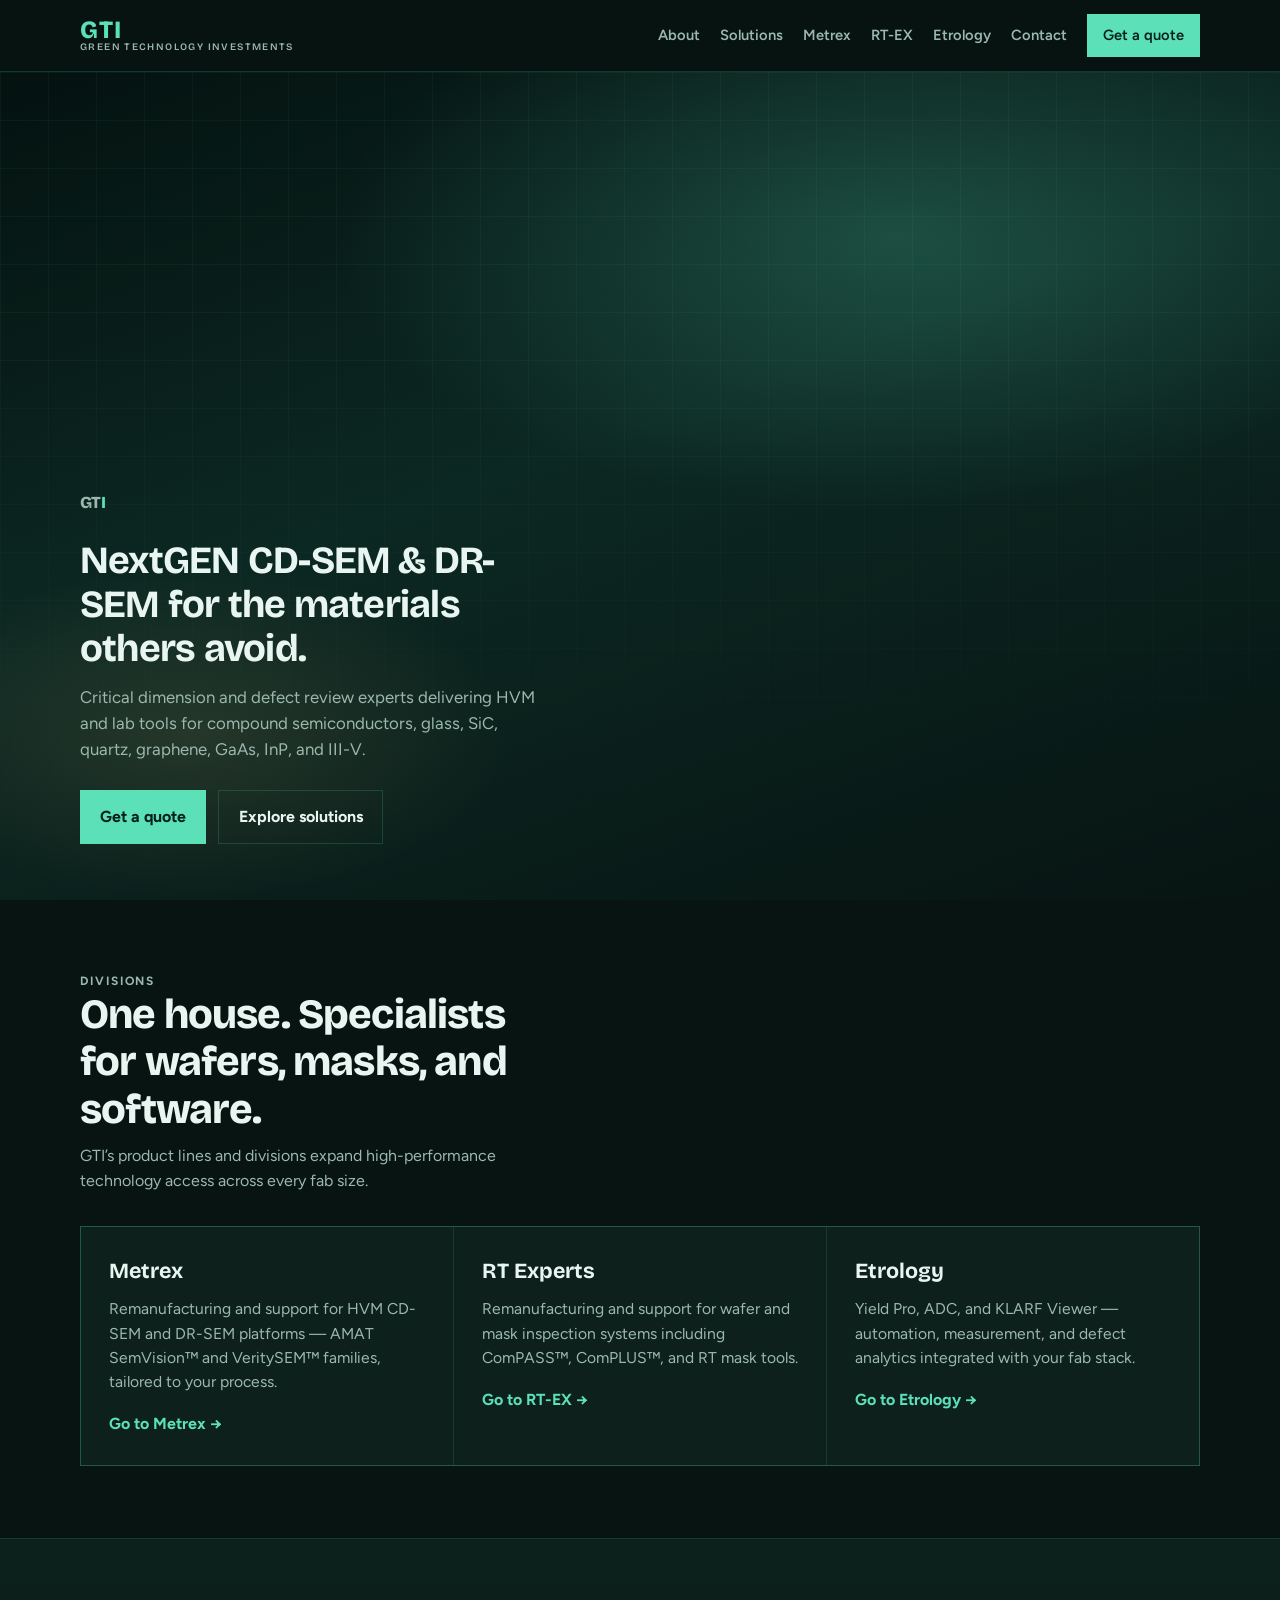
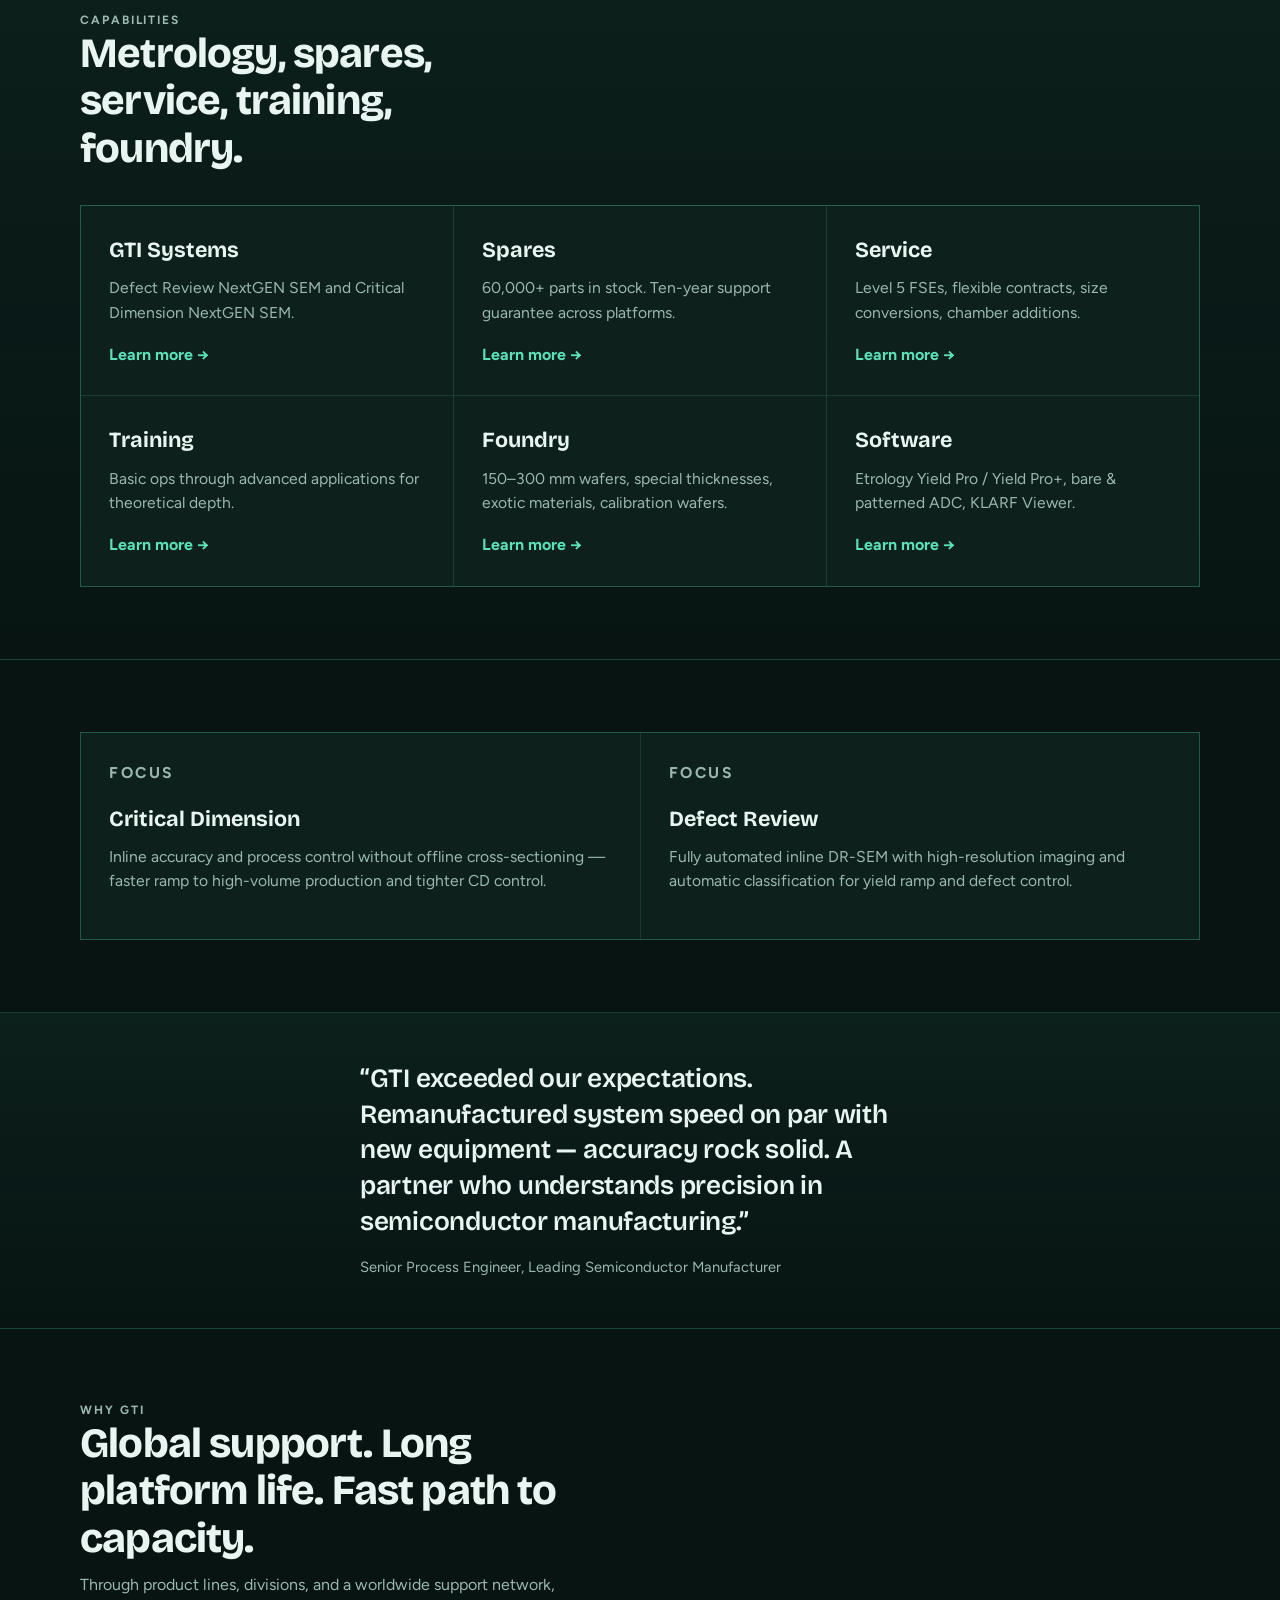
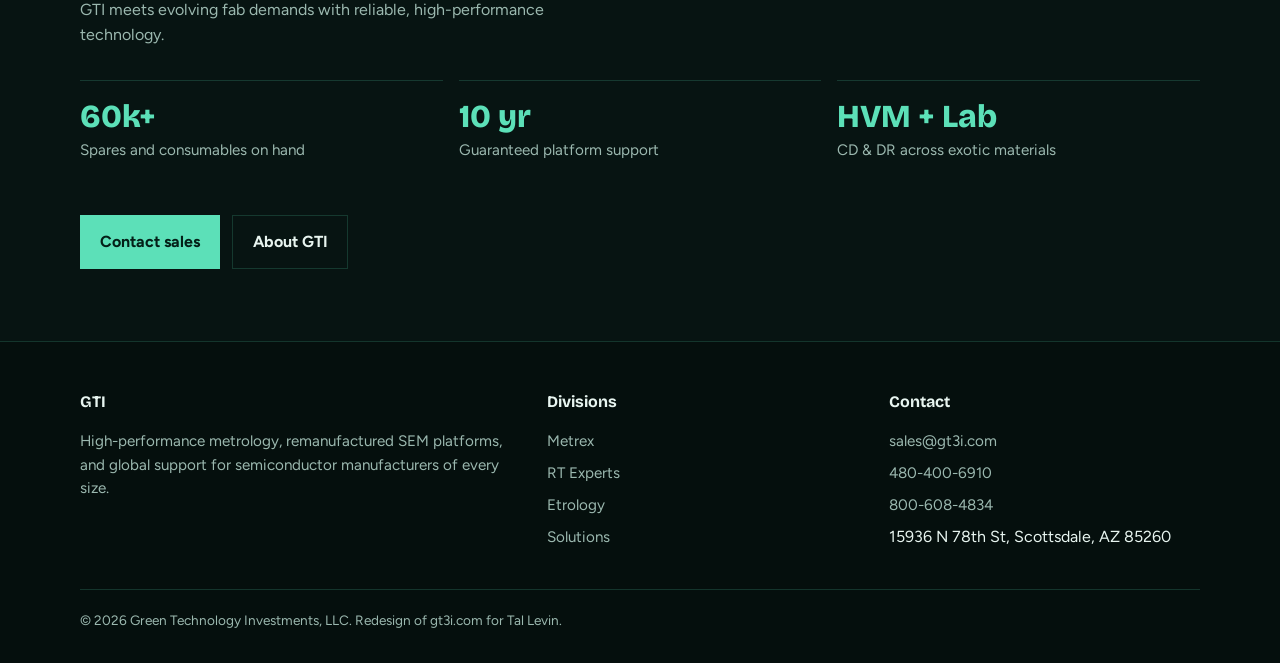
<file: index.html>
<!doctype html>
<html lang="en">
<head>
  <meta charset="UTF-8" />
  <meta name="viewport" content="width=device-width, initial-scale=1.0" />
  <meta name="description" content="GTI — Green Technology Investments. NextGEN CD-SEM & DR-SEM metrology, remanufacturing, spares, and service." />
  <link rel="icon" type="image/svg+xml" href="assets/favicon.svg" />
  <link rel="preconnect" href="https://fonts.googleapis.com" />
  <link rel="preconnect" href="https://fonts.gstatic.com" crossorigin />
  <link href="https://fonts.googleapis.com/css2?family=Bricolage+Grotesque:opsz,wght@12..96,500;12..96,700;12..96,800&family=Figtree:wght@400;500;600;700&display=swap" rel="stylesheet" />
  <link rel="stylesheet" href="assets/site.css" />
  <title>GTI | Advanced Semiconductor Metrology</title>
</head>
<body>
  <div class="site-shell">
    <header class="nav" id="site-nav"></header>
    <div class="mobile-panel" id="mobile-panel"></div>
    <main class="site-main">
      <section class="hero">
        <div class="hero-media" aria-hidden="true"></div>
        <div class="hero-content">
          <p class="hero-brand">GT<span>I</span></p>
          <h1>NextGEN CD-SEM &amp; DR-SEM for the materials others avoid.</h1>
          <p>Critical dimension and defect review experts delivering HVM and lab tools for compound semiconductors, glass, SiC, quartz, graphene, GaAs, InP, and III-V.</p>
          <div class="cta-row">
            <a class="btn btn-primary" href="quote.html">Get a quote</a>
            <a class="btn btn-ghost" href="solutions.html">Explore solutions</a>
          </div>
        </div>
      </section>

      <section class="section">
        <div class="container">
          <div class="section-head">
            <p class="eyebrow">Divisions</p>
            <h2>One house. Specialists for wafers, masks, and software.</h2>
            <p>GTI’s product lines and divisions expand high-performance technology access across every fab size.</p>
          </div>
          <div class="split-3">
            <article class="panel">
              <h3>Metrex</h3>
              <p>Remanufacturing and support for HVM CD-SEM and DR-SEM platforms — AMAT SemVision™ and VeritySEM™ families, tailored to your process.</p>
              <a class="panel-link" href="metrex.html">Go to Metrex →</a>
            </article>
            <article class="panel">
              <h3>RT Experts</h3>
              <p>Remanufacturing and support for wafer and mask inspection systems including ComPASS™, ComPLUS™, and RT mask tools.</p>
              <a class="panel-link" href="rtex.html">Go to RT-EX →</a>
            </article>
            <article class="panel">
              <h3>Etrology</h3>
              <p>Yield Pro, ADC, and KLARF Viewer — automation, measurement, and defect analytics integrated with your fab stack.</p>
              <a class="panel-link" href="etrology.html">Go to Etrology →</a>
            </article>
          </div>
        </div>
      </section>

      <section class="section band">
        <div class="container">
          <div class="section-head">
            <p class="eyebrow">Capabilities</p>
            <h2>Metrology, spares, service, training, foundry.</h2>
          </div>
          <div class="solutions-grid">
            <article class="panel"><h3>GTI Systems</h3><p>Defect Review NextGEN SEM and Critical Dimension NextGEN SEM.</p><a class="panel-link" href="solutions.html">Learn more →</a></article>
            <article class="panel"><h3>Spares</h3><p>60,000+ parts in stock. Ten-year support guarantee across platforms.</p><a class="panel-link" href="solutions.html">Learn more →</a></article>
            <article class="panel"><h3>Service</h3><p>Level 5 FSEs, flexible contracts, size conversions, chamber additions.</p><a class="panel-link" href="solutions.html">Learn more →</a></article>
            <article class="panel"><h3>Training</h3><p>Basic ops through advanced applications for theoretical depth.</p><a class="panel-link" href="solutions.html">Learn more →</a></article>
            <article class="panel"><h3>Foundry</h3><p>150–300 mm wafers, special thicknesses, exotic materials, calibration wafers.</p><a class="panel-link" href="solutions.html">Learn more →</a></article>
            <article class="panel"><h3>Software</h3><p>Etrology Yield Pro / Yield Pro+, bare &amp; patterned ADC, KLARF Viewer.</p><a class="panel-link" href="etrology.html">Learn more →</a></article>
          </div>
        </div>
      </section>

      <section class="section">
        <div class="container">
          <div class="split-2">
            <article class="panel">
              <p class="eyebrow">Focus</p>
              <h3>Critical Dimension</h3>
              <p>Inline accuracy and process control without offline cross-sectioning — faster ramp to high-volume production and tighter CD control.</p>
            </article>
            <article class="panel">
              <p class="eyebrow">Focus</p>
              <h3>Defect Review</h3>
              <p>Fully automated inline DR-SEM with high-resolution imaging and automatic classification for yield ramp and defect control.</p>
            </article>
          </div>
        </div>
      </section>

      <section class="section-tight band">
        <div class="container quote-block">
          <blockquote>“GTI exceeded our expectations. Remanufactured system speed on par with new equipment — accuracy rock solid. A partner who understands precision in semiconductor manufacturing.”</blockquote>
          <cite>Senior Process Engineer, Leading Semiconductor Manufacturer</cite>
        </div>
      </section>

      <section class="section">
        <div class="container">
          <div class="section-head">
            <p class="eyebrow">Why GTI</p>
            <h2>Global support. Long platform life. Fast path to capacity.</h2>
            <p>Through product lines, divisions, and a worldwide support network, GTI meets evolving fab demands with reliable, high-performance technology.</p>
          </div>
          <div class="stat-row">
            <div class="stat"><strong>60k+</strong><span>Spares and consumables on hand</span></div>
            <div class="stat"><strong>10 yr</strong><span>Guaranteed platform support</span></div>
            <div class="stat"><strong>HVM + Lab</strong><span>CD &amp; DR across exotic materials</span></div>
          </div>
          <div class="cta-row" style="margin-top:2rem">
            <a class="btn btn-primary" href="contact.html">Contact sales</a>
            <a class="btn btn-ghost" href="about.html">About GTI</a>
          </div>
        </div>
      </section>
    </main>
    <footer class="footer" id="site-footer"></footer>
  </div>
  <script src="assets/site.js"></script>
</body>
</html>
</file>
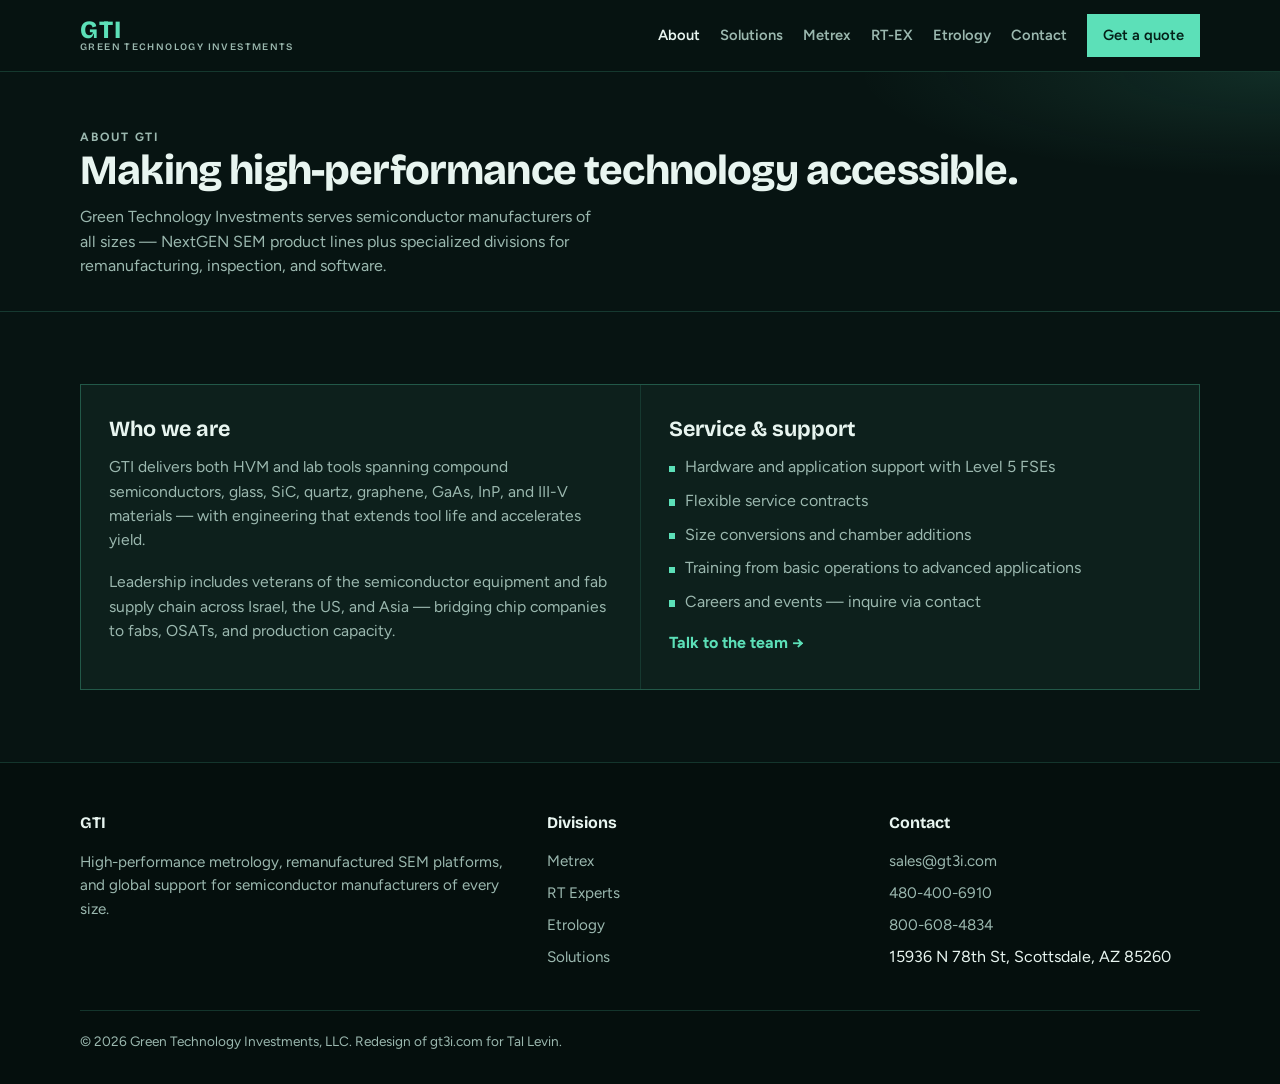
<file: about.html>
<!doctype html>
<html lang="en">
<head>
  <meta charset="UTF-8" />
  <meta name="viewport" content="width=device-width, initial-scale=1.0" />
  <meta name="description" content="GTI — Green Technology Investments. NextGEN CD-SEM & DR-SEM metrology, remanufacturing, spares, and service." />
  <link rel="icon" type="image/svg+xml" href="assets/favicon.svg" />
  <link rel="preconnect" href="https://fonts.googleapis.com" />
  <link rel="preconnect" href="https://fonts.gstatic.com" crossorigin />
  <link href="https://fonts.googleapis.com/css2?family=Bricolage+Grotesque:opsz,wght@12..96,500;12..96,700;12..96,800&family=Figtree:wght@400;500;600;700&display=swap" rel="stylesheet" />
  <link rel="stylesheet" href="assets/site.css" />
  <title>About GTI | Green Technology Investments</title>
</head>
<body>
  <div class="site-shell">
    <header class="nav" id="site-nav"></header>
    <div class="mobile-panel" id="mobile-panel"></div>
    <main class="site-main">
      <header class="page-hero">
        <div class="container">
          <p class="eyebrow">About GTI</p>
          <h1>Making high-performance technology accessible.</h1>
          <p>Green Technology Investments serves semiconductor manufacturers of all sizes — NextGEN SEM product lines plus specialized divisions for remanufacturing, inspection, and software.</p>
        </div>
      </header>
      <section class="section">
        <div class="container split-2">
          <article class="panel">
            <h3>Who we are</h3>
            <p>GTI delivers both HVM and lab tools spanning compound semiconductors, glass, SiC, quartz, graphene, GaAs, InP, and III-V materials — with engineering that extends tool life and accelerates yield.</p>
            <p>Leadership includes veterans of the semiconductor equipment and fab supply chain across Israel, the US, and Asia — bridging chip companies to fabs, OSATs, and production capacity.</p>
          </article>
          <article class="panel">
            <h3>Service &amp; support</h3>
            <ul class="list-clean">
              <li>Hardware and application support with Level 5 FSEs</li>
              <li>Flexible service contracts</li>
              <li>Size conversions and chamber additions</li>
              <li>Training from basic operations to advanced applications</li>
              <li>Careers and events — inquire via contact</li>
            </ul>
            <a class="panel-link" href="contact.html" style="display:inline-block;margin-top:1rem">Talk to the team →</a>
          </article>
        </div>
      </section>
    </main>
    <footer class="footer" id="site-footer"></footer>
  </div>
  <script src="assets/site.js"></script>
</body>
</html>
</file>
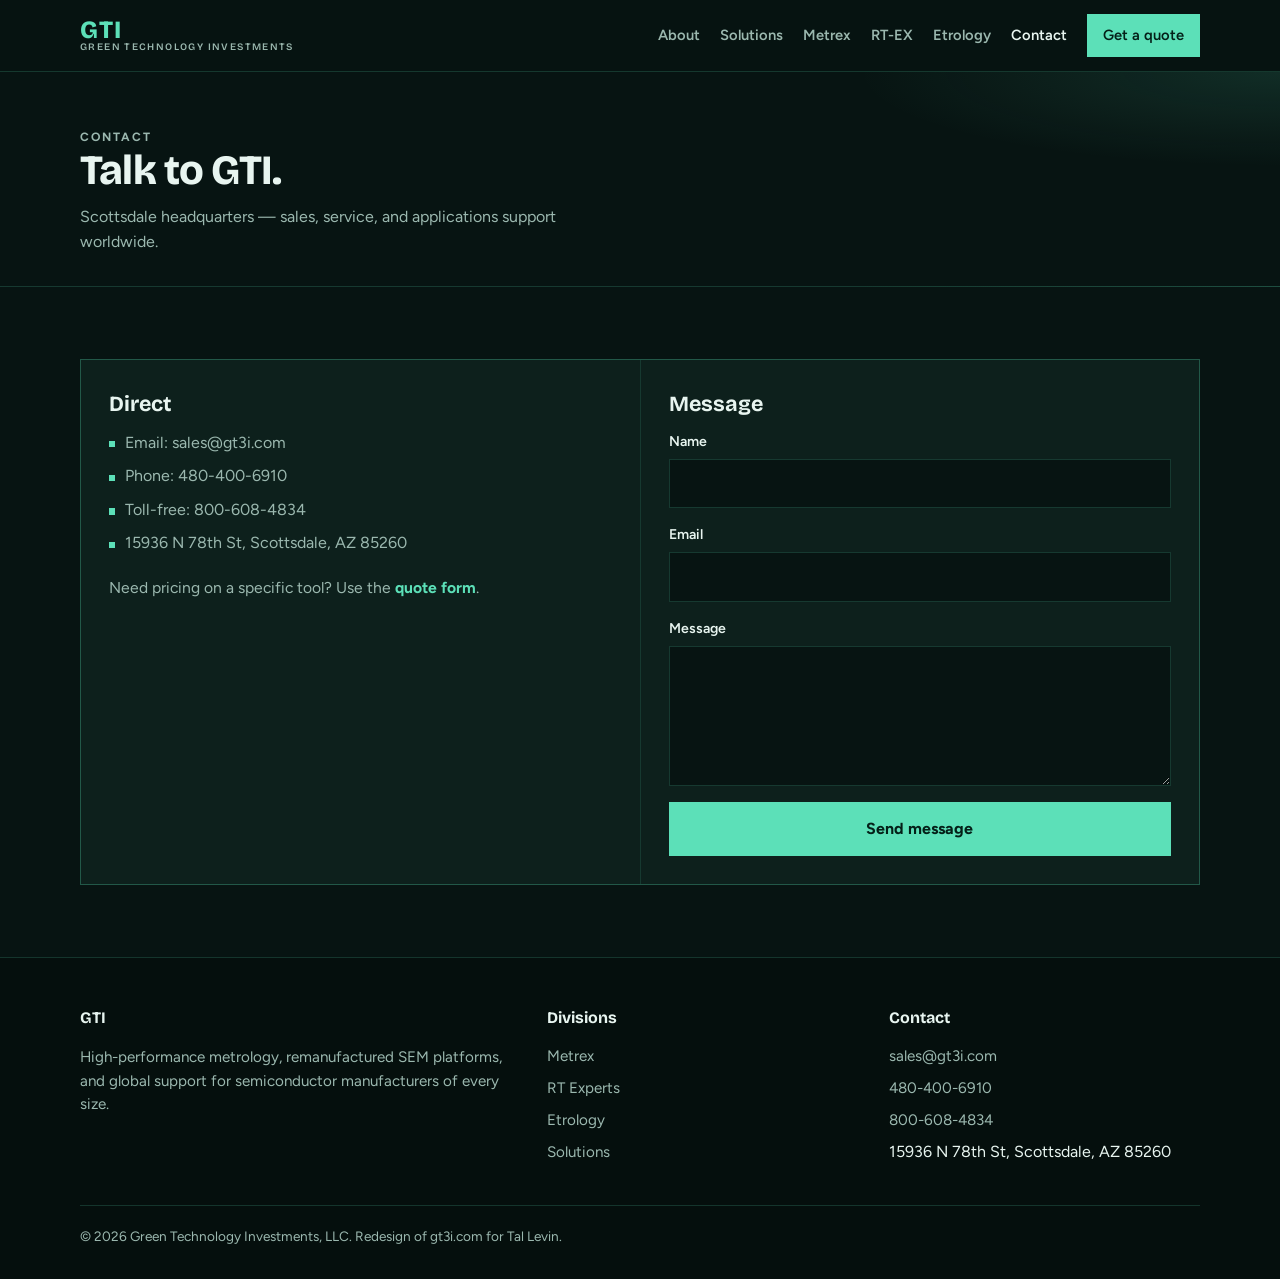
<file: contact.html>
<!doctype html>
<html lang="en">
<head>
  <meta charset="UTF-8" />
  <meta name="viewport" content="width=device-width, initial-scale=1.0" />
  <meta name="description" content="GTI — Green Technology Investments. NextGEN CD-SEM & DR-SEM metrology, remanufacturing, spares, and service." />
  <link rel="icon" type="image/svg+xml" href="assets/favicon.svg" />
  <link rel="preconnect" href="https://fonts.googleapis.com" />
  <link rel="preconnect" href="https://fonts.gstatic.com" crossorigin />
  <link href="https://fonts.googleapis.com/css2?family=Bricolage+Grotesque:opsz,wght@12..96,500;12..96,700;12..96,800&family=Figtree:wght@400;500;600;700&display=swap" rel="stylesheet" />
  <link rel="stylesheet" href="assets/site.css" />
  <title>Contact | GTI</title>
</head>
<body>
  <div class="site-shell">
    <header class="nav" id="site-nav"></header>
    <div class="mobile-panel" id="mobile-panel"></div>
    <main class="site-main">
      <header class="page-hero">
        <div class="container">
          <p class="eyebrow">Contact</p>
          <h1>Talk to GTI.</h1>
          <p>Scottsdale headquarters — sales, service, and applications support worldwide.</p>
        </div>
      </header>
      <section class="section">
        <div class="container split-2">
          <article class="panel">
            <h3>Direct</h3>
            <ul class="list-clean">
              <li>Email: <a href="mailto:sales@gt3i.com">sales@gt3i.com</a></li>
              <li>Phone: <a href="tel:+14804006910">480-400-6910</a></li>
              <li>Toll-free: <a href="tel:+18006084834">800-608-4834</a></li>
              <li>15936 N 78th St, Scottsdale, AZ 85260</li>
            </ul>
            <p style="margin-top:1.25rem">Need pricing on a specific tool? Use the <a class="panel-link" href="quote.html">quote form</a>.</p>
          </article>
          <article class="panel">
            <h3>Message</h3>
            <form class="form" data-formsubmit data-subject="GTI website contact">
              <input type="hidden" name="_captcha" value="false" />
              <div data-status hidden></div>
              <label>Name<input name="name" required /></label>
              <label>Email<input name="email" type="email" required /></label>
              <label>Message<textarea name="message" required></textarea></label>
              <button class="btn btn-primary" type="submit">Send message</button>
            </form>
          </article>
        </div>
      </section>
    </main>
    <footer class="footer" id="site-footer"></footer>
  </div>
  <script src="assets/site.js"></script>
</body>
</html>
</file>
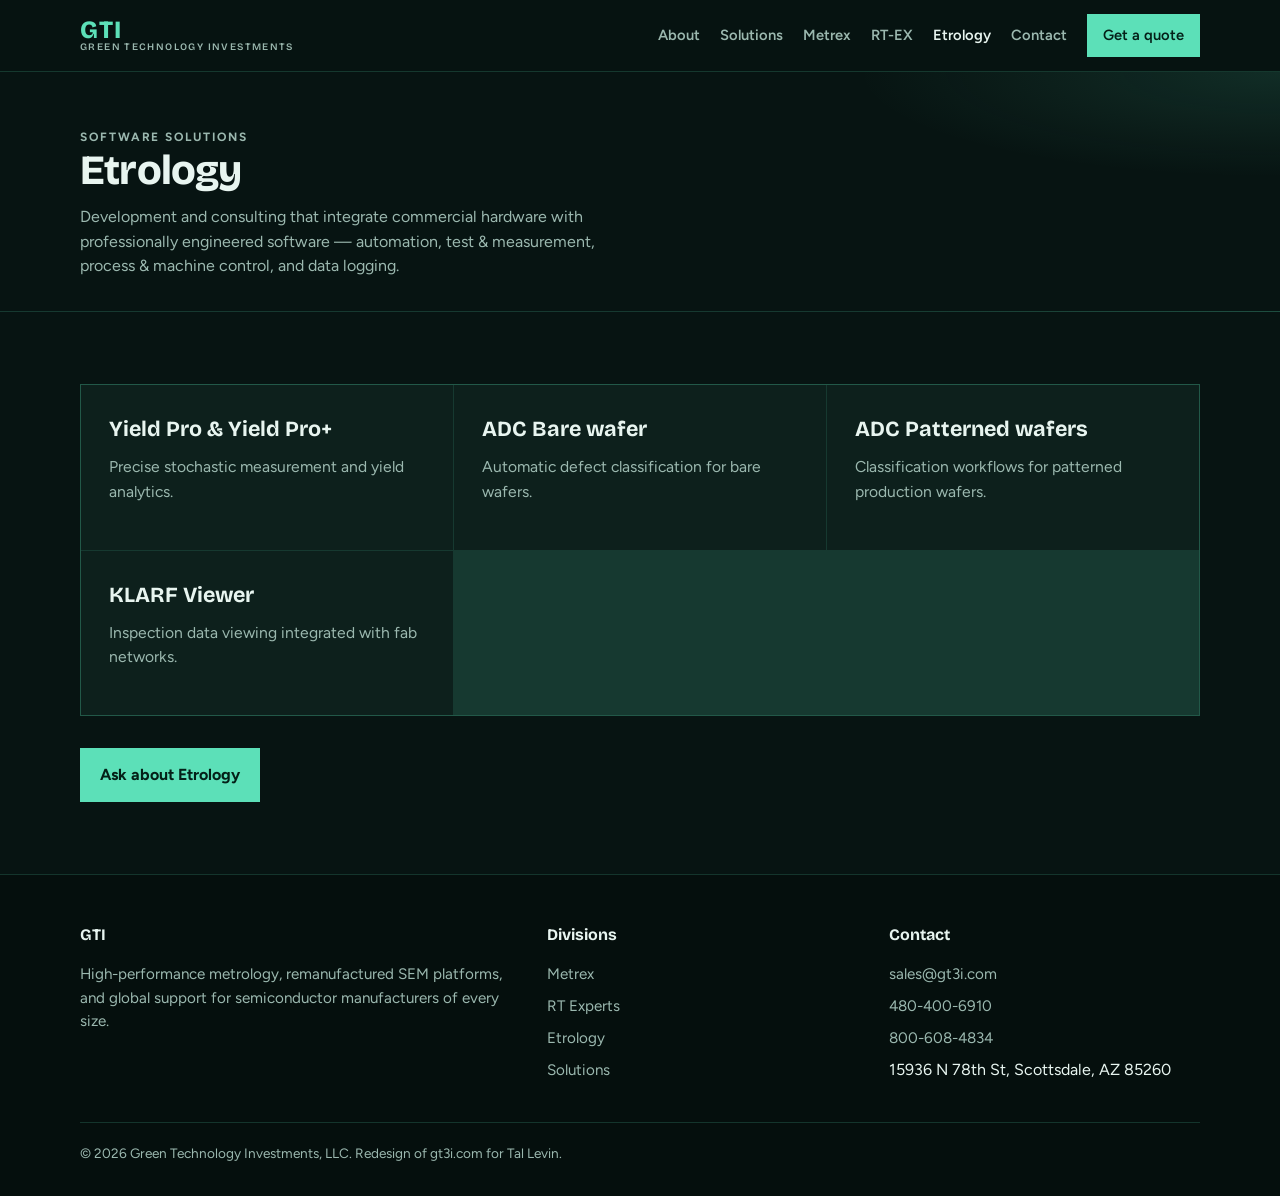
<file: etrology.html>
<!doctype html>
<html lang="en">
<head>
  <meta charset="UTF-8" />
  <meta name="viewport" content="width=device-width, initial-scale=1.0" />
  <meta name="description" content="GTI — Green Technology Investments. NextGEN CD-SEM & DR-SEM metrology, remanufacturing, spares, and service." />
  <link rel="icon" type="image/svg+xml" href="assets/favicon.svg" />
  <link rel="preconnect" href="https://fonts.googleapis.com" />
  <link rel="preconnect" href="https://fonts.gstatic.com" crossorigin />
  <link href="https://fonts.googleapis.com/css2?family=Bricolage+Grotesque:opsz,wght@12..96,500;12..96,700;12..96,800&family=Figtree:wght@400;500;600;700&display=swap" rel="stylesheet" />
  <link rel="stylesheet" href="assets/site.css" />
  <title>Etrology | GTI</title>
</head>
<body>
  <div class="site-shell">
    <header class="nav" id="site-nav"></header>
    <div class="mobile-panel" id="mobile-panel"></div>
    <main class="site-main">
      <header class="page-hero">
        <div class="container">
          <p class="eyebrow">Software Solutions</p>
          <h1>Etrology</h1>
          <p>Development and consulting that integrate commercial hardware with professionally engineered software — automation, test &amp; measurement, process &amp; machine control, and data logging.</p>
        </div>
      </header>
      <section class="section">
        <div class="container solutions-grid">
          <article class="panel"><h3>Yield Pro &amp; Yield Pro+</h3><p>Precise stochastic measurement and yield analytics.</p></article>
          <article class="panel"><h3>ADC Bare wafer</h3><p>Automatic defect classification for bare wafers.</p></article>
          <article class="panel"><h3>ADC Patterned wafers</h3><p>Classification workflows for patterned production wafers.</p></article>
          <article class="panel"><h3>KLARF Viewer</h3><p>Inspection data viewing integrated with fab networks.</p></article>
        </div>
        <div class="container" style="margin-top:2rem">
          <a class="btn btn-primary" href="quote.html">Ask about Etrology</a>
        </div>
      </section>
    </main>
    <footer class="footer" id="site-footer"></footer>
  </div>
  <script src="assets/site.js"></script>
</body>
</html>
</file>
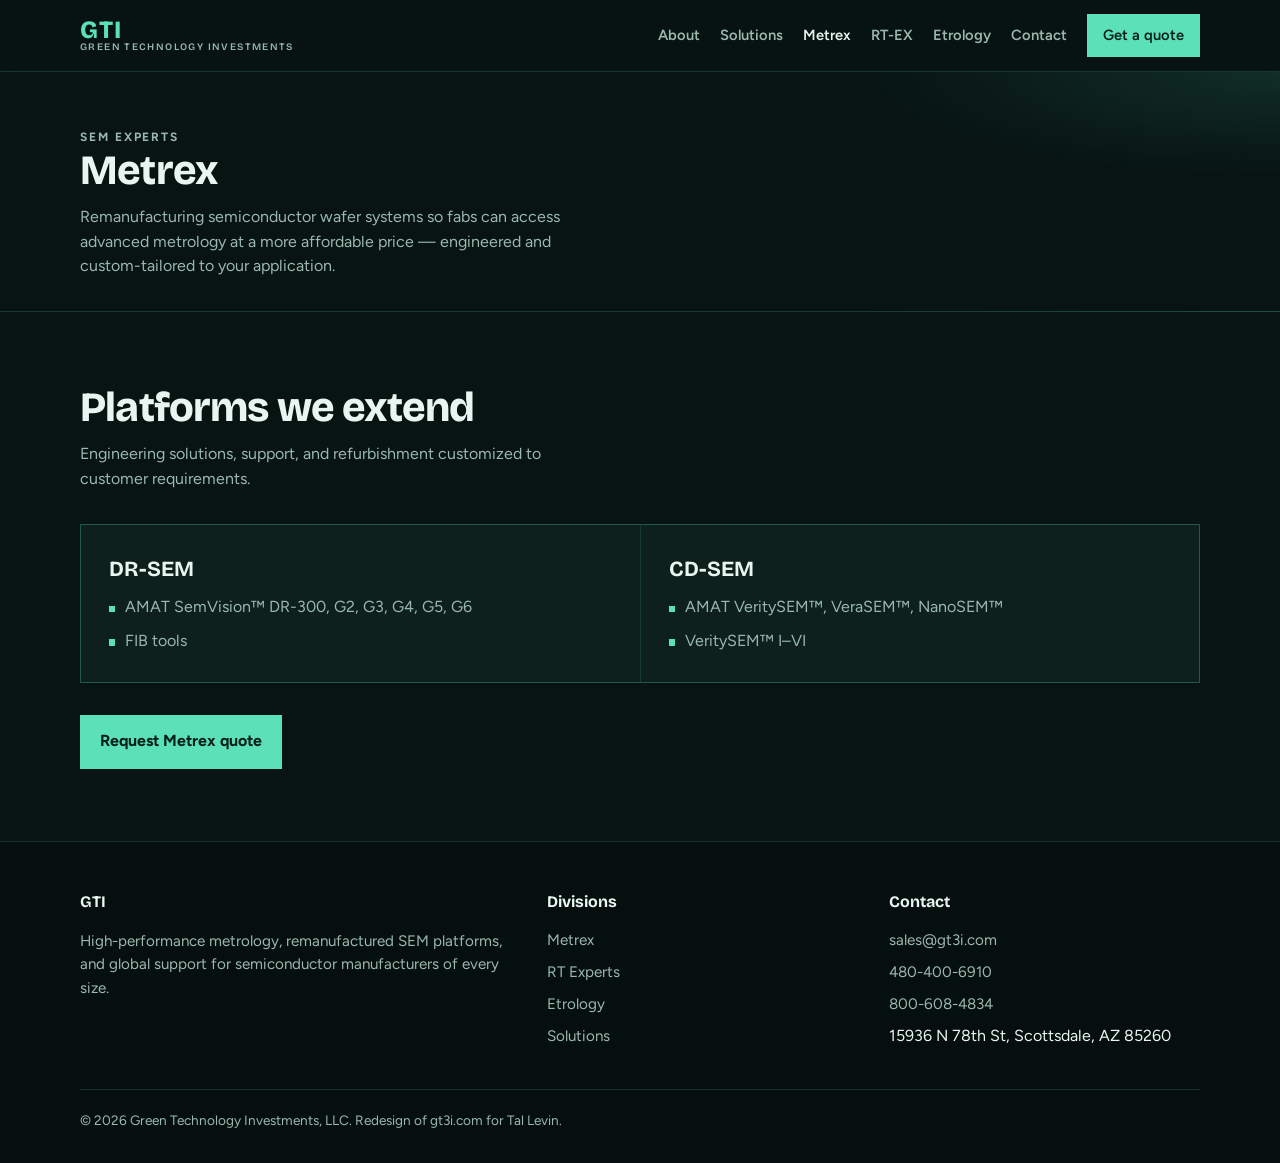
<file: metrex.html>
<!doctype html>
<html lang="en">
<head>
  <meta charset="UTF-8" />
  <meta name="viewport" content="width=device-width, initial-scale=1.0" />
  <meta name="description" content="GTI — Green Technology Investments. NextGEN CD-SEM & DR-SEM metrology, remanufacturing, spares, and service." />
  <link rel="icon" type="image/svg+xml" href="assets/favicon.svg" />
  <link rel="preconnect" href="https://fonts.googleapis.com" />
  <link rel="preconnect" href="https://fonts.gstatic.com" crossorigin />
  <link href="https://fonts.googleapis.com/css2?family=Bricolage+Grotesque:opsz,wght@12..96,500;12..96,700;12..96,800&family=Figtree:wght@400;500;600;700&display=swap" rel="stylesheet" />
  <link rel="stylesheet" href="assets/site.css" />
  <title>Metrex | GTI</title>
</head>
<body>
  <div class="site-shell">
    <header class="nav" id="site-nav"></header>
    <div class="mobile-panel" id="mobile-panel"></div>
    <main class="site-main">
      <header class="page-hero">
        <div class="container">
          <p class="eyebrow">SEM Experts</p>
          <h1>Metrex</h1>
          <p>Remanufacturing semiconductor wafer systems so fabs can access advanced metrology at a more affordable price — engineered and custom-tailored to your application.</p>
        </div>
      </header>
      <section class="section">
        <div class="container">
          <div class="section-head">
            <h2>Platforms we extend</h2>
            <p>Engineering solutions, support, and refurbishment customized to customer requirements.</p>
          </div>
          <div class="split-2">
            <article class="panel">
              <h3>DR-SEM</h3>
              <ul class="list-clean">
                <li>AMAT SemVision™ DR-300, G2, G3, G4, G5, G6</li>
                <li>FIB tools</li>
              </ul>
            </article>
            <article class="panel">
              <h3>CD-SEM</h3>
              <ul class="list-clean">
                <li>AMAT VeritySEM™, VeraSEM™, NanoSEM™</li>
                <li>VeritySEM™ I–VI</li>
              </ul>
            </article>
          </div>
          <div class="cta-row" style="margin-top:2rem">
            <a class="btn btn-primary" href="quote.html">Request Metrex quote</a>
          </div>
        </div>
      </section>
    </main>
    <footer class="footer" id="site-footer"></footer>
  </div>
  <script src="assets/site.js"></script>
</body>
</html>
</file>
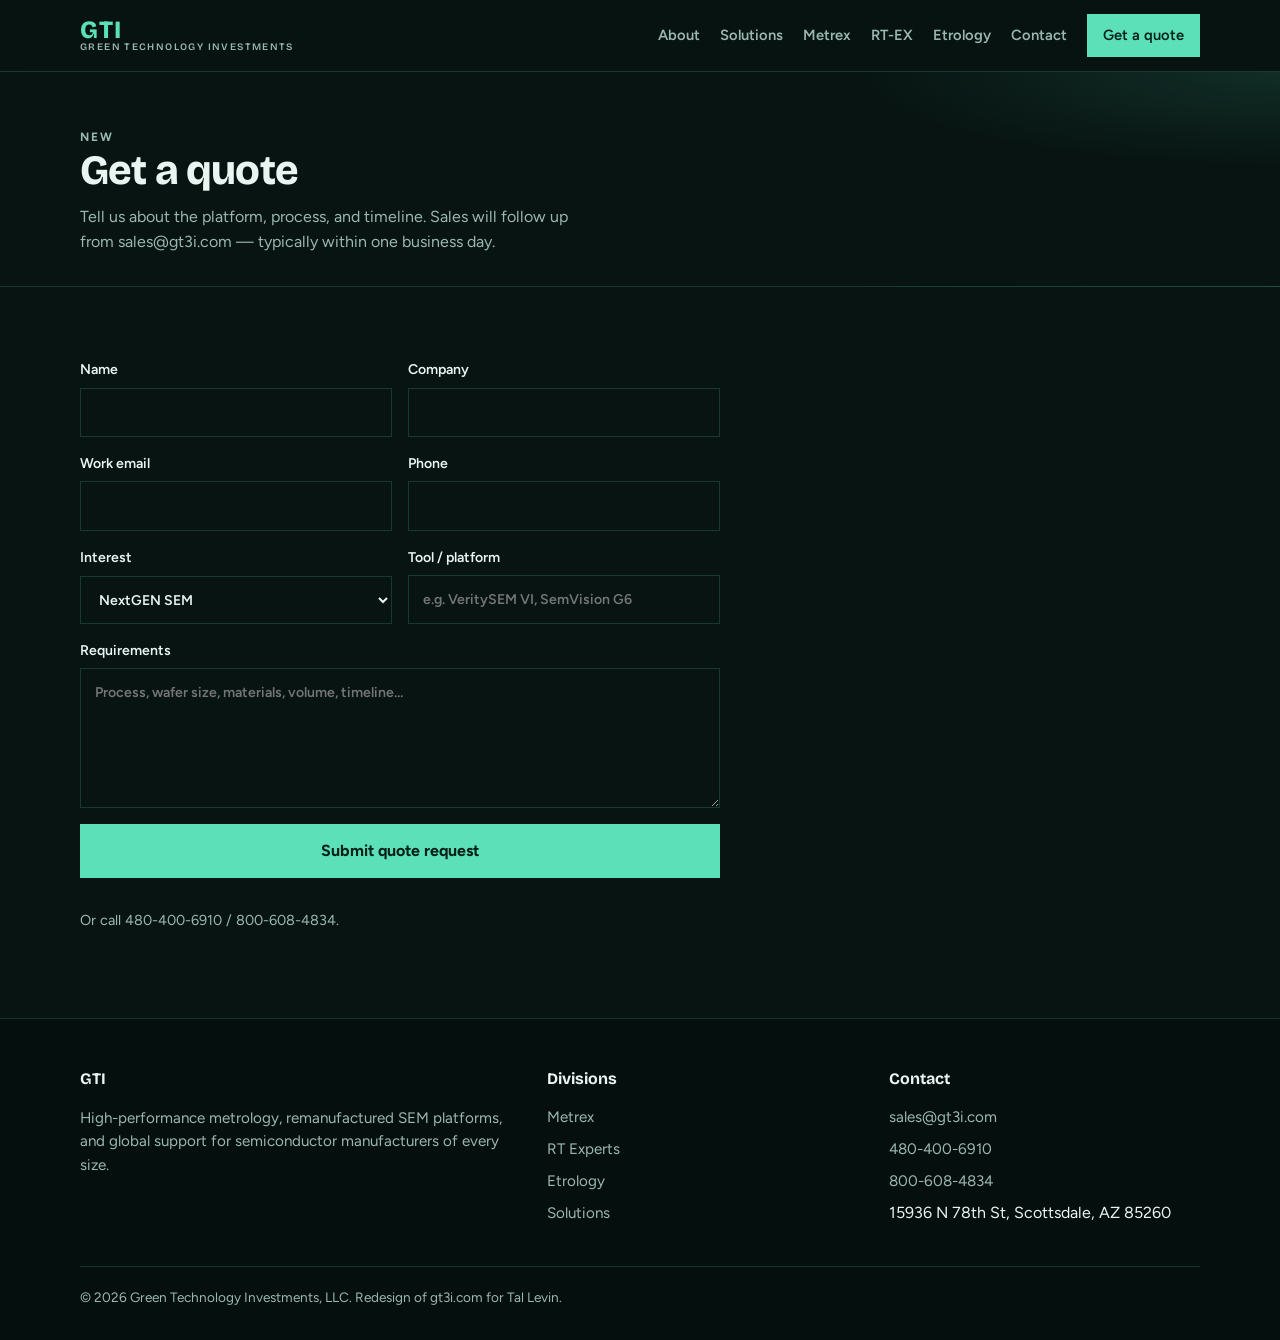
<file: quote.html>
<!doctype html>
<html lang="en">
<head>
  <meta charset="UTF-8" />
  <meta name="viewport" content="width=device-width, initial-scale=1.0" />
  <meta name="description" content="GTI — Green Technology Investments. NextGEN CD-SEM & DR-SEM metrology, remanufacturing, spares, and service." />
  <link rel="icon" type="image/svg+xml" href="assets/favicon.svg" />
  <link rel="preconnect" href="https://fonts.googleapis.com" />
  <link rel="preconnect" href="https://fonts.gstatic.com" crossorigin />
  <link href="https://fonts.googleapis.com/css2?family=Bricolage+Grotesque:opsz,wght@12..96,500;12..96,700;12..96,800&family=Figtree:wght@400;500;600;700&display=swap" rel="stylesheet" />
  <link rel="stylesheet" href="assets/site.css" />
  <title>Get a Quote | GTI</title>
</head>
<body>
  <div class="site-shell">
    <header class="nav" id="site-nav"></header>
    <div class="mobile-panel" id="mobile-panel"></div>
    <main class="site-main">
      <header class="page-hero">
        <div class="container">
          <p class="eyebrow">New</p>
          <h1>Get a quote</h1>
          <p>Tell us about the platform, process, and timeline. Sales will follow up from sales@gt3i.com — typically within one business day.</p>
        </div>
      </header>
      <section class="section">
        <div class="container">
          <form class="form" data-formsubmit data-subject="GTI website quote request">
            <input type="hidden" name="_captcha" value="false" />
            <div data-status hidden></div>
            <div class="form-row two">
              <label>Name<input name="name" required autocomplete="name" /></label>
              <label>Company<input name="company" required /></label>
            </div>
            <div class="form-row two">
              <label>Work email<input name="email" type="email" required autocomplete="email" /></label>
              <label>Phone<input name="phone" type="tel" autocomplete="tel" /></label>
            </div>
            <div class="form-row two">
              <label>Interest
                <select name="interest">
                  <option>NextGEN SEM</option>
                  <option>Metrex remanufacture</option>
                  <option>RT-EX inspection</option>
                  <option>Etrology software</option>
                  <option>Spares / service</option>
                  <option>Training</option>
                  <option>Foundry wafers</option>
                  <option>Other</option>
                </select>
              </label>
              <label>Tool / platform<input name="platform" placeholder="e.g. VeritySEM VI, SemVision G6" /></label>
            </div>
            <label>Requirements<textarea name="message" required placeholder="Process, wafer size, materials, volume, timeline…"></textarea></label>
            <button class="btn btn-primary" type="submit">Submit quote request</button>
            <p class="form-note">Or call 480-400-6910 / 800-608-4834.</p>
          </form>
        </div>
      </section>
    </main>
    <footer class="footer" id="site-footer"></footer>
  </div>
  <script src="assets/site.js"></script>
</body>
</html>
</file>
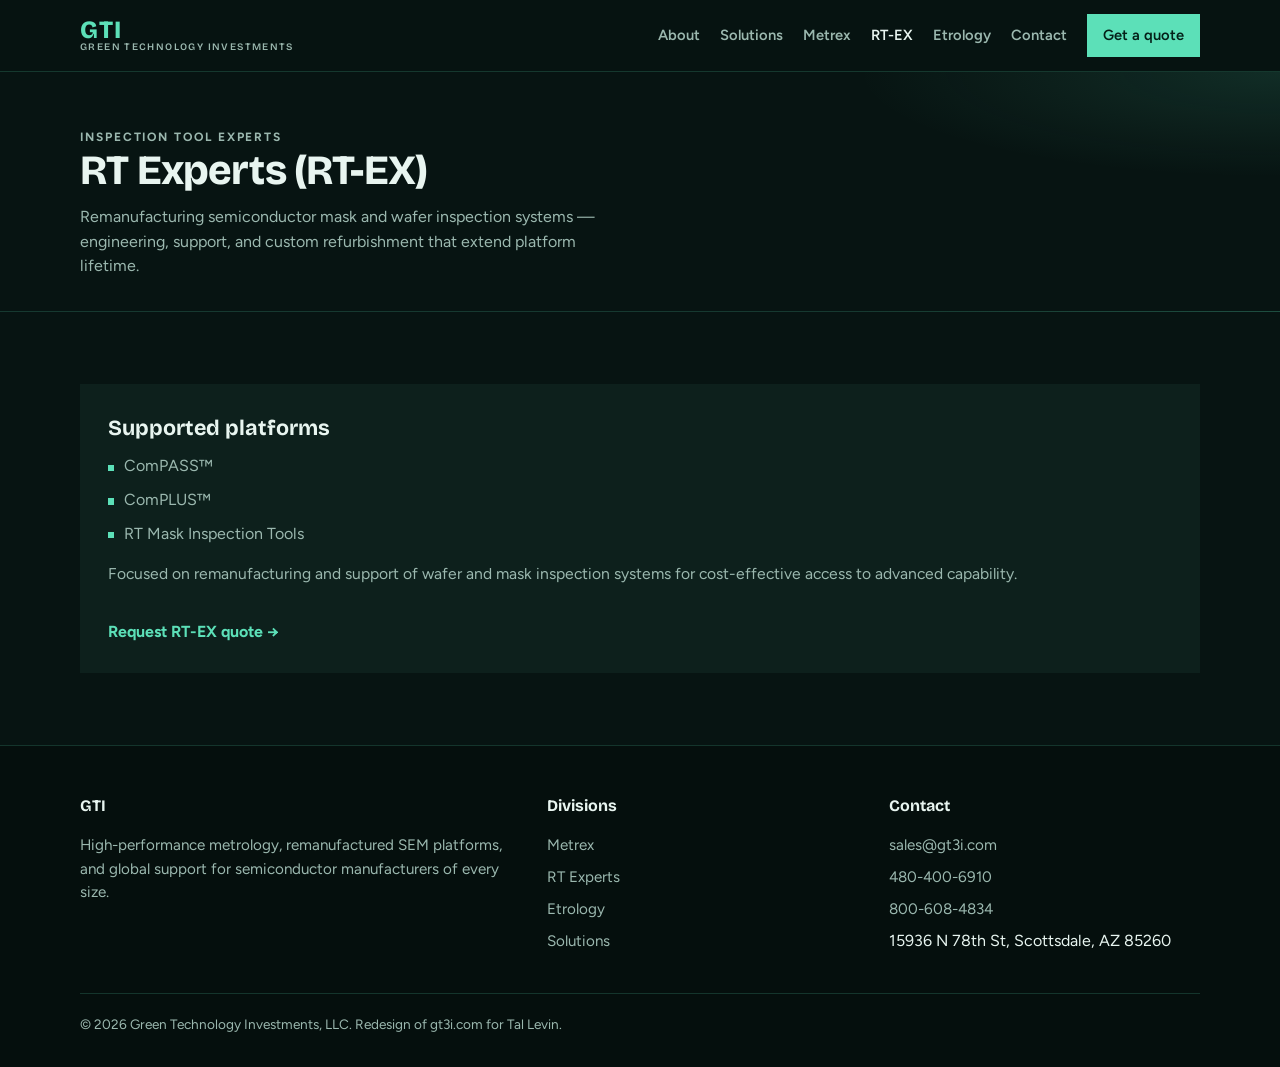
<file: rtex.html>
<!doctype html>
<html lang="en">
<head>
  <meta charset="UTF-8" />
  <meta name="viewport" content="width=device-width, initial-scale=1.0" />
  <meta name="description" content="GTI — Green Technology Investments. NextGEN CD-SEM & DR-SEM metrology, remanufacturing, spares, and service." />
  <link rel="icon" type="image/svg+xml" href="assets/favicon.svg" />
  <link rel="preconnect" href="https://fonts.googleapis.com" />
  <link rel="preconnect" href="https://fonts.gstatic.com" crossorigin />
  <link href="https://fonts.googleapis.com/css2?family=Bricolage+Grotesque:opsz,wght@12..96,500;12..96,700;12..96,800&family=Figtree:wght@400;500;600;700&display=swap" rel="stylesheet" />
  <link rel="stylesheet" href="assets/site.css" />
  <title>RT Experts | GTI</title>
</head>
<body>
  <div class="site-shell">
    <header class="nav" id="site-nav"></header>
    <div class="mobile-panel" id="mobile-panel"></div>
    <main class="site-main">
      <header class="page-hero">
        <div class="container">
          <p class="eyebrow">Inspection Tool Experts</p>
          <h1>RT Experts (RT-EX)</h1>
          <p>Remanufacturing semiconductor mask and wafer inspection systems — engineering, support, and custom refurbishment that extend platform lifetime.</p>
        </div>
      </header>
      <section class="section">
        <div class="container">
          <article class="panel">
            <h3>Supported platforms</h3>
            <ul class="list-clean">
              <li>ComPASS™</li>
              <li>ComPLUS™</li>
              <li>RT Mask Inspection Tools</li>
            </ul>
            <p style="margin-top:1rem">Focused on remanufacturing and support of wafer and mask inspection systems for cost-effective access to advanced capability.</p>
            <a class="panel-link" href="quote.html" style="display:inline-block;margin-top:1rem">Request RT-EX quote →</a>
          </article>
        </div>
      </section>
    </main>
    <footer class="footer" id="site-footer"></footer>
  </div>
  <script src="assets/site.js"></script>
</body>
</html>
</file>
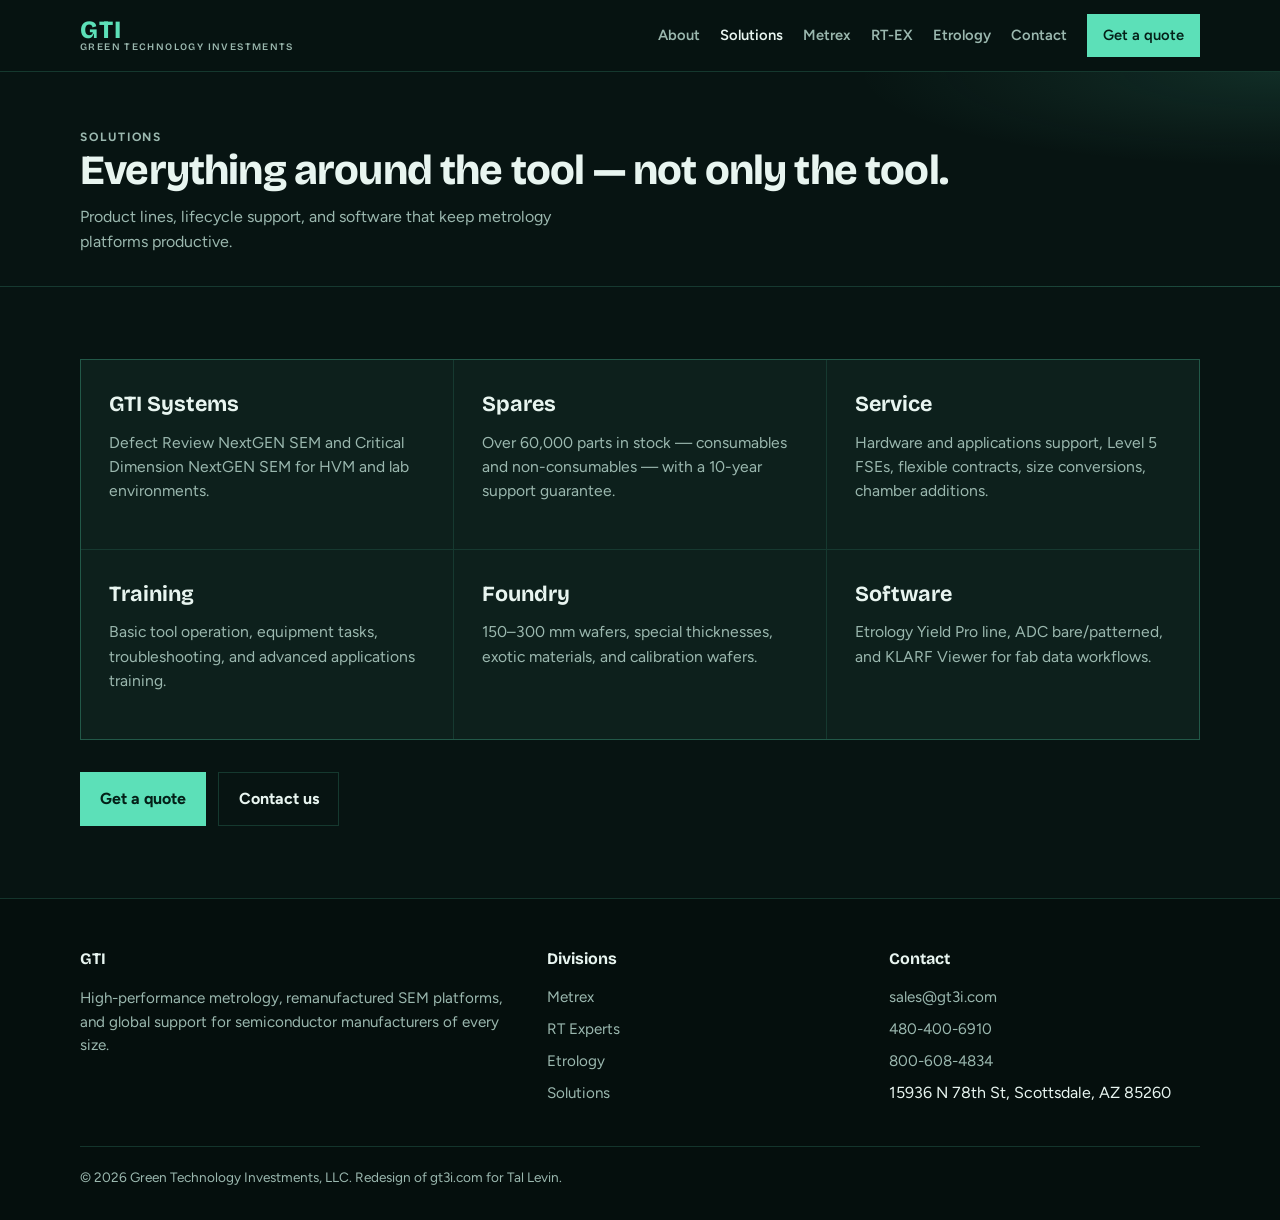
<file: solutions.html>
<!doctype html>
<html lang="en">
<head>
  <meta charset="UTF-8" />
  <meta name="viewport" content="width=device-width, initial-scale=1.0" />
  <meta name="description" content="GTI — Green Technology Investments. NextGEN CD-SEM & DR-SEM metrology, remanufacturing, spares, and service." />
  <link rel="icon" type="image/svg+xml" href="assets/favicon.svg" />
  <link rel="preconnect" href="https://fonts.googleapis.com" />
  <link rel="preconnect" href="https://fonts.gstatic.com" crossorigin />
  <link href="https://fonts.googleapis.com/css2?family=Bricolage+Grotesque:opsz,wght@12..96,500;12..96,700;12..96,800&family=Figtree:wght@400;500;600;700&display=swap" rel="stylesheet" />
  <link rel="stylesheet" href="assets/site.css" />
  <title>Solutions | GTI</title>
</head>
<body>
  <div class="site-shell">
    <header class="nav" id="site-nav"></header>
    <div class="mobile-panel" id="mobile-panel"></div>
    <main class="site-main">
      <header class="page-hero">
        <div class="container">
          <p class="eyebrow">Solutions</p>
          <h1>Everything around the tool — not only the tool.</h1>
          <p>Product lines, lifecycle support, and software that keep metrology platforms productive.</p>
        </div>
      </header>
      <section class="section">
        <div class="container solutions-grid">
          <article class="panel"><h3>GTI Systems</h3><p>Defect Review NextGEN SEM and Critical Dimension NextGEN SEM for HVM and lab environments.</p></article>
          <article class="panel"><h3>Spares</h3><p>Over 60,000 parts in stock — consumables and non-consumables — with a 10-year support guarantee.</p></article>
          <article class="panel"><h3>Service</h3><p>Hardware and applications support, Level 5 FSEs, flexible contracts, size conversions, chamber additions.</p></article>
          <article class="panel"><h3>Training</h3><p>Basic tool operation, equipment tasks, troubleshooting, and advanced applications training.</p></article>
          <article class="panel"><h3>Foundry</h3><p>150–300 mm wafers, special thicknesses, exotic materials, and calibration wafers.</p></article>
          <article class="panel"><h3>Software</h3><p>Etrology Yield Pro line, ADC bare/patterned, and KLARF Viewer for fab data workflows.</p></article>
        </div>
        <div class="container cta-row" style="margin-top:2rem">
          <a class="btn btn-primary" href="quote.html">Get a quote</a>
          <a class="btn btn-ghost" href="contact.html">Contact us</a>
        </div>
      </section>
    </main>
    <footer class="footer" id="site-footer"></footer>
  </div>
  <script src="assets/site.js"></script>
</body>
</html>
</file>
<file: assets/site.css>
:root {
  --bg: #071412;
  --bg-elevated: #0d201c;
  --bg-soft: #132a25;
  --ink: #e8f5f0;
  --muted: #9bb8af;
  --accent: #5ce0b8;
  --accent-deep: #2aa889;
  --warm: #e6c07b;
  --line: rgba(92, 224, 184, 0.18);
  --danger: #ff7a7a;
  --radius: 0;
  --font-display: "Bricolage Grotesque", Georgia, serif;
  --font-body: "Figtree", system-ui, sans-serif;
  --max: 1120px;
  --nav-h: 72px;
}

*,
*::before,
*::after {
  box-sizing: border-box;
}

html {
  scroll-behavior: smooth;
}

body {
  margin: 0;
  min-height: 100vh;
  font-family: var(--font-body);
  color: var(--ink);
  background: var(--bg);
  line-height: 1.55;
  -webkit-font-smoothing: antialiased;
}

a {
  color: inherit;
  text-decoration: none;
}

img {
  max-width: 100%;
  display: block;
}

button,
input,
select,
textarea {
  font: inherit;
  color: inherit;
}

#root {
  min-height: 100vh;
}

.site-shell {
  min-height: 100vh;
  display: flex;
  flex-direction: column;
}

.site-main {
  flex: 1;
}

.container {
  width: min(100% - 2rem, var(--max));
  margin-inline: auto;
}

/* Nav */
.nav {
  position: sticky;
  top: 0;
  z-index: 50;
  height: var(--nav-h);
  display: flex;
  align-items: center;
  border-bottom: 1px solid var(--line);
  background: rgba(7, 20, 18, 0.88);
  backdrop-filter: blur(14px);
}

.nav-inner {
  display: flex;
  align-items: center;
  justify-content: space-between;
  gap: 1rem;
  width: min(100% - 2rem, var(--max));
  margin-inline: auto;
}

.brand {
  display: flex;
  flex-direction: column;
  gap: 0.05rem;
  font-family: var(--font-display);
  line-height: 1;
}

.brand-mark {
  font-size: 1.55rem;
  font-weight: 800;
  letter-spacing: 0.04em;
  color: var(--accent);
}

.brand-sub {
  font-size: 0.62rem;
  font-weight: 600;
  letter-spacing: 0.14em;
  text-transform: uppercase;
  color: var(--muted);
}

.nav-links {
  display: none;
  align-items: center;
  gap: 1.25rem;
  list-style: none;
  margin: 0;
  padding: 0;
}

.nav-links a {
  font-size: 0.92rem;
  font-weight: 600;
  color: var(--muted);
  transition: color 0.2s ease;
}

.nav-links a:hover,
.nav-links a.active {
  color: var(--ink);
}

.nav-cta {
  display: inline-flex;
  align-items: center;
  justify-content: center;
  padding: 0.65rem 1rem;
  background: var(--accent);
  color: #042018 !important;
  font-weight: 700;
  border: 0;
  transition: transform 0.2s ease, background 0.2s ease;
}

.nav-cta:hover {
  background: #7aebd0;
  transform: translateY(-1px);
}

.menu-btn {
  display: inline-flex;
  background: transparent;
  border: 1px solid var(--line);
  color: var(--ink);
  padding: 0.5rem 0.75rem;
  cursor: pointer;
}

.mobile-panel {
  display: none;
  border-bottom: 1px solid var(--line);
  background: var(--bg-elevated);
  padding: 1rem 0 1.25rem;
}

.mobile-panel.open {
  display: block;
}

.mobile-panel ul {
  list-style: none;
  margin: 0;
  padding: 0;
  display: grid;
  gap: 0.75rem;
}

.mobile-panel a {
  font-weight: 600;
  color: var(--muted);
}

@media (min-width: 900px) {
  .nav-links {
    display: flex;
  }
  .menu-btn {
    display: none;
  }
  .mobile-panel {
    display: none !important;
  }
}

/* Hero */
.hero {
  position: relative;
  min-height: calc(100vh - var(--nav-h));
  display: grid;
  align-items: end;
  overflow: hidden;
  isolation: isolate;
}

.hero-media {
  position: absolute;
  inset: 0;
  z-index: -2;
  background:
    radial-gradient(ellipse 80% 60% at 70% 20%, rgba(92, 224, 184, 0.22), transparent 55%),
    radial-gradient(ellipse 50% 40% at 15% 80%, rgba(230, 192, 123, 0.12), transparent 50%),
    linear-gradient(160deg, #041210 0%, #0c2822 45%, #071412 100%);
}

.hero-media::after {
  content: "";
  position: absolute;
  inset: 0;
  background-image:
    linear-gradient(rgba(92, 224, 184, 0.05) 1px, transparent 1px),
    linear-gradient(90deg, rgba(92, 224, 184, 0.05) 1px, transparent 1px);
  background-size: 48px 48px;
  mask-image: linear-gradient(to bottom, black 30%, transparent 90%);
  animation: grid-drift 28s linear infinite;
}

@keyframes grid-drift {
  from { transform: translateY(0); }
  to { transform: translateY(48px); }
}

.hero-content {
  width: min(100% - 2rem, var(--max));
  margin: 0 auto;
  padding: 4.5rem 0 3.5rem;
}

.hero-brand {
  font-family: var(--font-display);
  font-size: clamp(4.5rem, 14vw, 9rem);
  font-weight: 800;
  letter-spacing: -0.04em;
  line-height: 0.9;
  margin: 0 0 1rem;
  color: var(--ink);
  animation: rise 0.8s ease both;
}

.hero-brand span {
  color: var(--accent);
}

.hero h1 {
  margin: 0 0 0.85rem;
  max-width: 18ch;
  font-family: var(--font-display);
  font-size: clamp(1.6rem, 3.4vw, 2.4rem);
  font-weight: 700;
  letter-spacing: -0.02em;
  line-height: 1.15;
  animation: rise 0.8s ease 0.1s both;
}

.hero p {
  margin: 0 0 1.75rem;
  max-width: 42ch;
  color: var(--muted);
  font-size: 1.05rem;
  animation: rise 0.8s ease 0.18s both;
}

.cta-row {
  display: flex;
  flex-wrap: wrap;
  gap: 0.75rem;
  animation: rise 0.8s ease 0.26s both;
}

@keyframes rise {
  from {
    opacity: 0;
    transform: translateY(18px);
  }
  to {
    opacity: 1;
    transform: translateY(0);
  }
}

.btn {
  display: inline-flex;
  align-items: center;
  justify-content: center;
  padding: 0.85rem 1.2rem;
  font-weight: 700;
  border: 1px solid transparent;
  transition: transform 0.2s ease, background 0.2s ease, border-color 0.2s ease;
}

.btn:hover {
  transform: translateY(-1px);
}

.btn-primary {
  background: var(--accent);
  color: #042018;
}

.btn-primary:hover {
  background: #7aebd0;
}

.btn-ghost {
  border-color: var(--line);
  background: transparent;
  color: var(--ink);
}

.btn-ghost:hover {
  border-color: var(--accent);
}

/* Sections */
.section {
  padding: 4.5rem 0;
}

.section-tight {
  padding: 3rem 0;
}

.section-head {
  margin-bottom: 2rem;
  max-width: 48ch;
}

.eyebrow {
  margin: 0 0 0.5rem;
  font-size: 0.75rem;
  font-weight: 700;
  letter-spacing: 0.16em;
  text-transform: uppercase;
  color: var(--accent-deep);
}

.section-head h2,
.page-hero h1 {
  margin: 0 0 0.65rem;
  font-family: var(--font-display);
  font-size: clamp(1.8rem, 3.5vw, 2.6rem);
  font-weight: 750;
  letter-spacing: -0.02em;
  line-height: 1.15;
}

.section-head p,
.lede {
  margin: 0;
  color: var(--muted);
}

.page-hero {
  padding: 3.5rem 0 2rem;
  border-bottom: 1px solid var(--line);
  background:
    radial-gradient(ellipse 60% 80% at 100% 0%, rgba(92, 224, 184, 0.12), transparent 55%),
    var(--bg);
}

.page-hero p {
  margin: 0;
  max-width: 52ch;
  color: var(--muted);
}

.split-3,
.split-2,
.solutions-grid {
  display: grid;
  gap: 1px;
  background: var(--line);
  border: 1px solid var(--line);
}

.split-3 {
  grid-template-columns: 1fr;
}

.split-2 {
  grid-template-columns: 1fr;
}

.solutions-grid {
  grid-template-columns: 1fr;
}

@media (min-width: 720px) {
  .split-2 {
    grid-template-columns: 1fr 1fr;
  }
  .solutions-grid {
    grid-template-columns: 1fr 1fr;
  }
}

@media (min-width: 960px) {
  .split-3 {
    grid-template-columns: repeat(3, 1fr);
  }
  .solutions-grid {
    grid-template-columns: repeat(3, 1fr);
  }
}

.panel {
  background: var(--bg-elevated);
  padding: 1.75rem;
  transition: background 0.25s ease;
}

.panel:hover {
  background: var(--bg-soft);
}

.panel h3 {
  margin: 0 0 0.55rem;
  font-family: var(--font-display);
  font-size: 1.35rem;
  font-weight: 700;
}

.panel p {
  margin: 0 0 1.1rem;
  color: var(--muted);
  font-size: 0.98rem;
}

.panel-link {
  font-weight: 700;
  color: var(--accent);
}

.panel-link:hover {
  text-decoration: underline;
}

.band {
  border-block: 1px solid var(--line);
  background: linear-gradient(180deg, rgba(92, 224, 184, 0.06), transparent);
}

.quote-block {
  max-width: 56ch;
}

.quote-block blockquote {
  margin: 0 0 1rem;
  font-family: var(--font-display);
  font-size: clamp(1.25rem, 2.4vw, 1.65rem);
  font-weight: 600;
  line-height: 1.35;
  letter-spacing: -0.01em;
}

.quote-block cite {
  color: var(--muted);
  font-style: normal;
  font-size: 0.92rem;
}

.stat-row {
  display: grid;
  gap: 1rem;
  grid-template-columns: 1fr;
}

@media (min-width: 720px) {
  .stat-row {
    grid-template-columns: repeat(3, 1fr);
  }
}

.stat {
  padding: 1.25rem 0;
  border-top: 1px solid var(--line);
}

.stat strong {
  display: block;
  font-family: var(--font-display);
  font-size: 2rem;
  font-weight: 800;
  color: var(--accent);
  line-height: 1;
  margin-bottom: 0.35rem;
}

.stat span {
  color: var(--muted);
  font-size: 0.95rem;
}

.list-clean {
  margin: 0;
  padding: 0;
  list-style: none;
  display: grid;
  gap: 0.55rem;
}

.list-clean li {
  padding-left: 1rem;
  position: relative;
  color: var(--muted);
}

.list-clean li::before {
  content: "";
  position: absolute;
  left: 0;
  top: 0.65em;
  width: 0.4rem;
  height: 0.4rem;
  background: var(--accent);
}

/* Forms */
.form {
  display: grid;
  gap: 1rem;
  max-width: 640px;
}

.form-row {
  display: grid;
  gap: 1rem;
}

@media (min-width: 720px) {
  .form-row.two {
    grid-template-columns: 1fr 1fr;
  }
}

label {
  display: grid;
  gap: 0.4rem;
  font-size: 0.88rem;
  font-weight: 600;
}

input,
select,
textarea {
  width: 100%;
  padding: 0.8rem 0.9rem;
  background: var(--bg);
  border: 1px solid var(--line);
  outline: none;
}

input:focus,
select:focus,
textarea:focus {
  border-color: var(--accent);
}

textarea {
  min-height: 140px;
  resize: vertical;
}

.form-note {
  color: var(--muted);
  font-size: 0.9rem;
}

.form-success {
  padding: 1rem;
  border: 1px solid var(--accent);
  background: rgba(92, 224, 184, 0.08);
  color: var(--ink);
}

.form-error {
  color: var(--danger);
  font-size: 0.9rem;
}

/* Footer */
.footer {
  margin-top: auto;
  border-top: 1px solid var(--line);
  background: #050f0d;
  padding: 3rem 0 2rem;
}

.footer-grid {
  display: grid;
  gap: 2rem;
}

@media (min-width: 800px) {
  .footer-grid {
    grid-template-columns: 1.4fr 1fr 1fr;
  }
}

.footer h4 {
  margin: 0 0 0.85rem;
  font-family: var(--font-display);
  font-size: 1rem;
}

.footer p,
.footer a {
  color: var(--muted);
  font-size: 0.95rem;
}

.footer a:hover {
  color: var(--accent);
}

.footer ul {
  list-style: none;
  margin: 0;
  padding: 0;
  display: grid;
  gap: 0.45rem;
}

.footer-bottom {
  margin-top: 2.5rem;
  padding-top: 1.25rem;
  border-top: 1px solid var(--line);
  color: var(--muted);
  font-size: 0.85rem;
}

.reveal {
  animation: rise 0.7s ease both;
}
</file>
